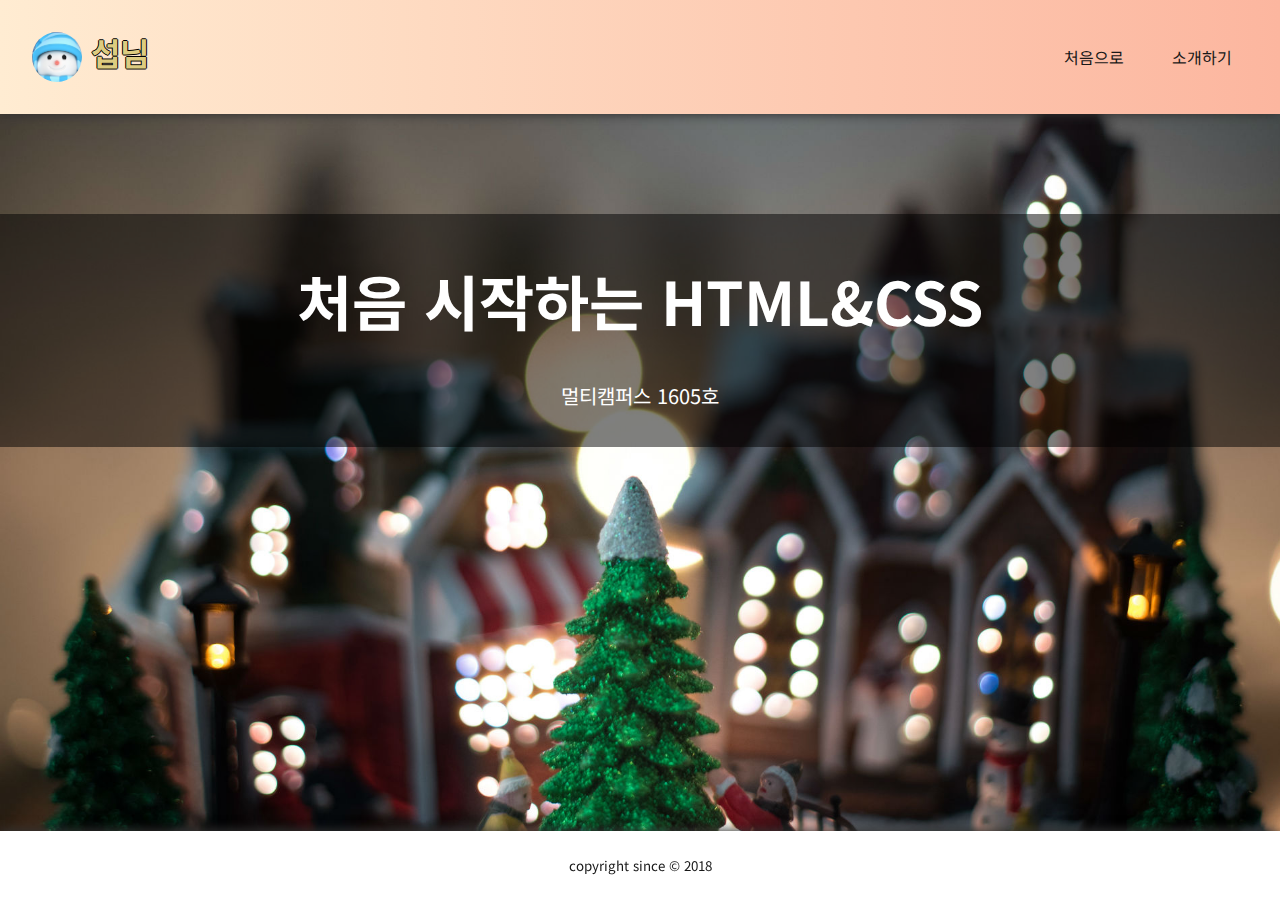
<file: index.html>
<!DOCTYPE html>
<html lang="ko-KR">
  <head>
    <meta charset="UTF-8" />
    <title>섭님 홈페이지</title>
    <link rel="stylesheet" href="css/style.css" />
    <link rel="shortcut icon" href="assets/favicon.ico" />
  </head>
  <body>
    <div class="main-bg">
      <header class="header">
        <h1 class="brand">
          <img src="assets/favicon.png" alt="" class="logo" />
          <span class="owner">섭님</span>
        </h1>
        <nav class="navigation">
          <ul class="menu">
            <li><a href="index.html">처음으로</a></li>
            <li><a href="introduce.html">소개하기</a></li>
          </ul>
        </nav>
      </header>
      <main class="content">
        <section class="education">
          <h2 class="education-title">처음 시작하는 HTML&amp;CSS</h2>
          <p class="education-place">멀티캠퍼스 1605호</p>
        </section>
      </main>
      <footer class="footer">
        <small class="copyright">copyright since &copy; 2018</small>
      </footer>
    </div>
  </body>
</html>
</file>
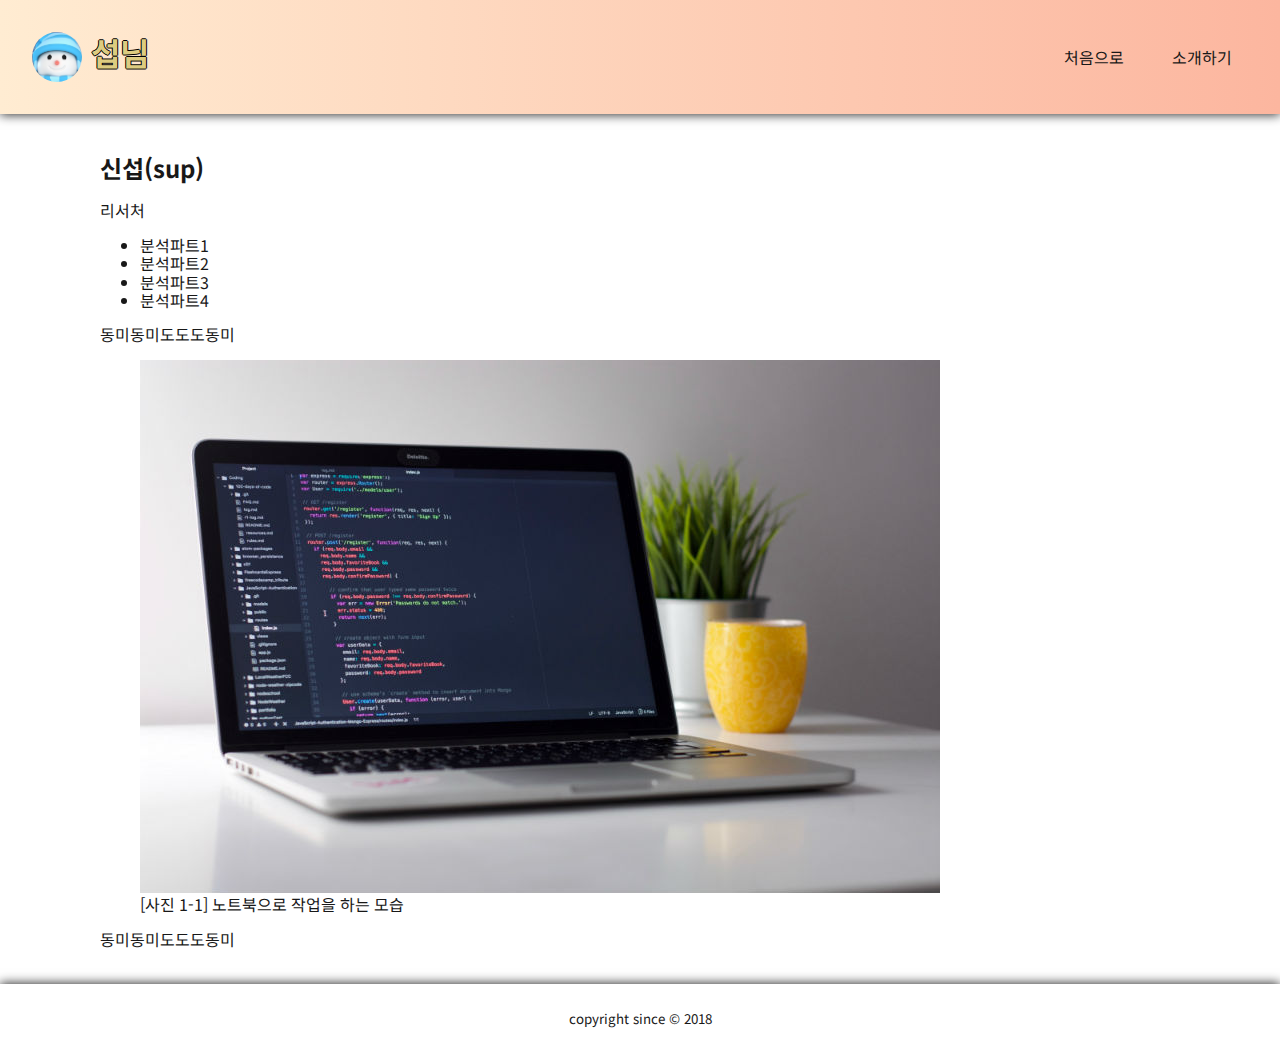
<file: introduce.html>
<!DOCTYPE html>
<html lang="ko-KR">
<head>
  <meta charset="UTF-8">
  <title>섭님 소개하기</title>
  <link rel="stylesheet" href="css/style.css">
</head>
<body>
  <header class="header">
    <h1 class="brand">
      <img src="assets/favicon.png" alt="" class="logo">
      <span class="owner">섭님</span>
    </h1>
    <nav class="navigation">
      <ul class="menu">
        <li><a href="index.html">처음으로</a></li>
        <li><a href="introduce.html">소개하기</a></li>
      </ul>
    </nav>
  </header>
  <main class="content">
    <section class="about-me">
      <h2 class="about-name">신섭(sup)</h2>
      <p class="about-job">리서처</p>
      <ul class="job-detail">
        <li>분석파트1</li>
        <li>분석파트2</li>
        <li>분석파트3</li>
        <li>분석파트4</li>
      </ul>
      <p>
        동미동미도도도동미
      </p>
      <figure class="about-photo">
        <img src="assets/intro.jpg" alt="">
        <figcaption>[사진 1-1] 노트북으로 작업을 하는 모습</figcaption>
      </figure>
      <p>
        동미동미도도도동미
      </p>
    </section>
  </main>
  <footer class="footer">
    <small class="copyright">copyright since &copy; 2018</small>
  </footer>
</body>
</html>
</file>
<file: css/style.css>
@charset "utf-8";
@import url('https://fonts.googleapis.com/css?family=Noto+Sans+KR:400,900');
/* 루트 요소에 기본글자 크기 설정 */
html{
  font-size : 10px;
}
/* 본문의 기본 스타일 설정 */
body{
  font-size:1.6rem;
  color : #181818;
  background-color: #fff;
  line-height: 1.15;
  font-family: 'Noto Sans KR',sans-serif;
  font-weight:400;
  margin: 0;
}

/* 하이퍼링크 기본 스타일 설정 */
a{
  color:inherit;
  text-decoration: none;
}

a:visited{
  color:#333;
}

/* 헤더 */
.header{
  background-image: linear-gradient(to right, #ffecd2 0%, #fcb69f 100%);
  overflow: hidden;
  position: relative;
  box-shadow: 0 1px 10px 0 #333;
}

/* 로고 대제목 */
.brand{
  margin:0;
  float : left;
  padding: 1em;
}

.logo{
  width : 50px;
  height : 50px;
  border-radius:  50%;
  vertical-align: middle;
}

.owner{
  color: rgb(221, 204, 128);
  text-shadow: 1px 0 0 #000,0 1px 0 #000,-1px 0 0 #000,0 -1px 0 #000;
}

/* 메뉴 */
.navigation{
  position : absolute;
  right : 2em;
  top: 50%;
  transform : translateY(-50%)
}

.menu{
  list-style-type: none;
  margin: 0;
  padding: 0;
  overflow : hidden;
}

.menu li{
  float: left;
  margin-left:1em;
}

.menu a{
  display : block;
  padding: 1em;
}

.menu a:hover, .menu a:focus{
  color: rgba(58,50,16,1);
  font-weight :900;
  text-decoration: underline;
}

/* index 페이지의 배경이미지 지정 */
.main-bg{
  background: url('../assets/main-bg3.jpg') no-repeat 0 0/cover;
  height: 100vh;
}

/* 푸터 */
.footer{
  background: #fff;
  box-shadow: 0 -1px 10px 0 #333;
}

.main-bg .footer{
  position:fixed;
  left : 0;
  bottom : 0;
  width: 100%;
}

/* 저작권 */
.copyright{
  display:block;
  text-align: center;
  padding: 2em;
}

/* index 페이지 education 섹션 */
.education{
  background: rgba(0,0,0,0.5);
  color:#fff;
  text-align: center;
  padding: 2rem;
  padding: 1px 0 20px;
  margin: 100px 0;
}

.education-title{
  font-size: 6rem;
}
.education-place{
  font-size: 2rem;
}

/* introduce 페이지의 about-me 섹션 */

.about-me{
  padding : 20px 100px;
  /* width:1024px;
  margin: 0 auto; */
}

.about-photo{
  width: 100%;
}

.about-photo img{
  max-width:100%;
  height:auto;
}
</file>
